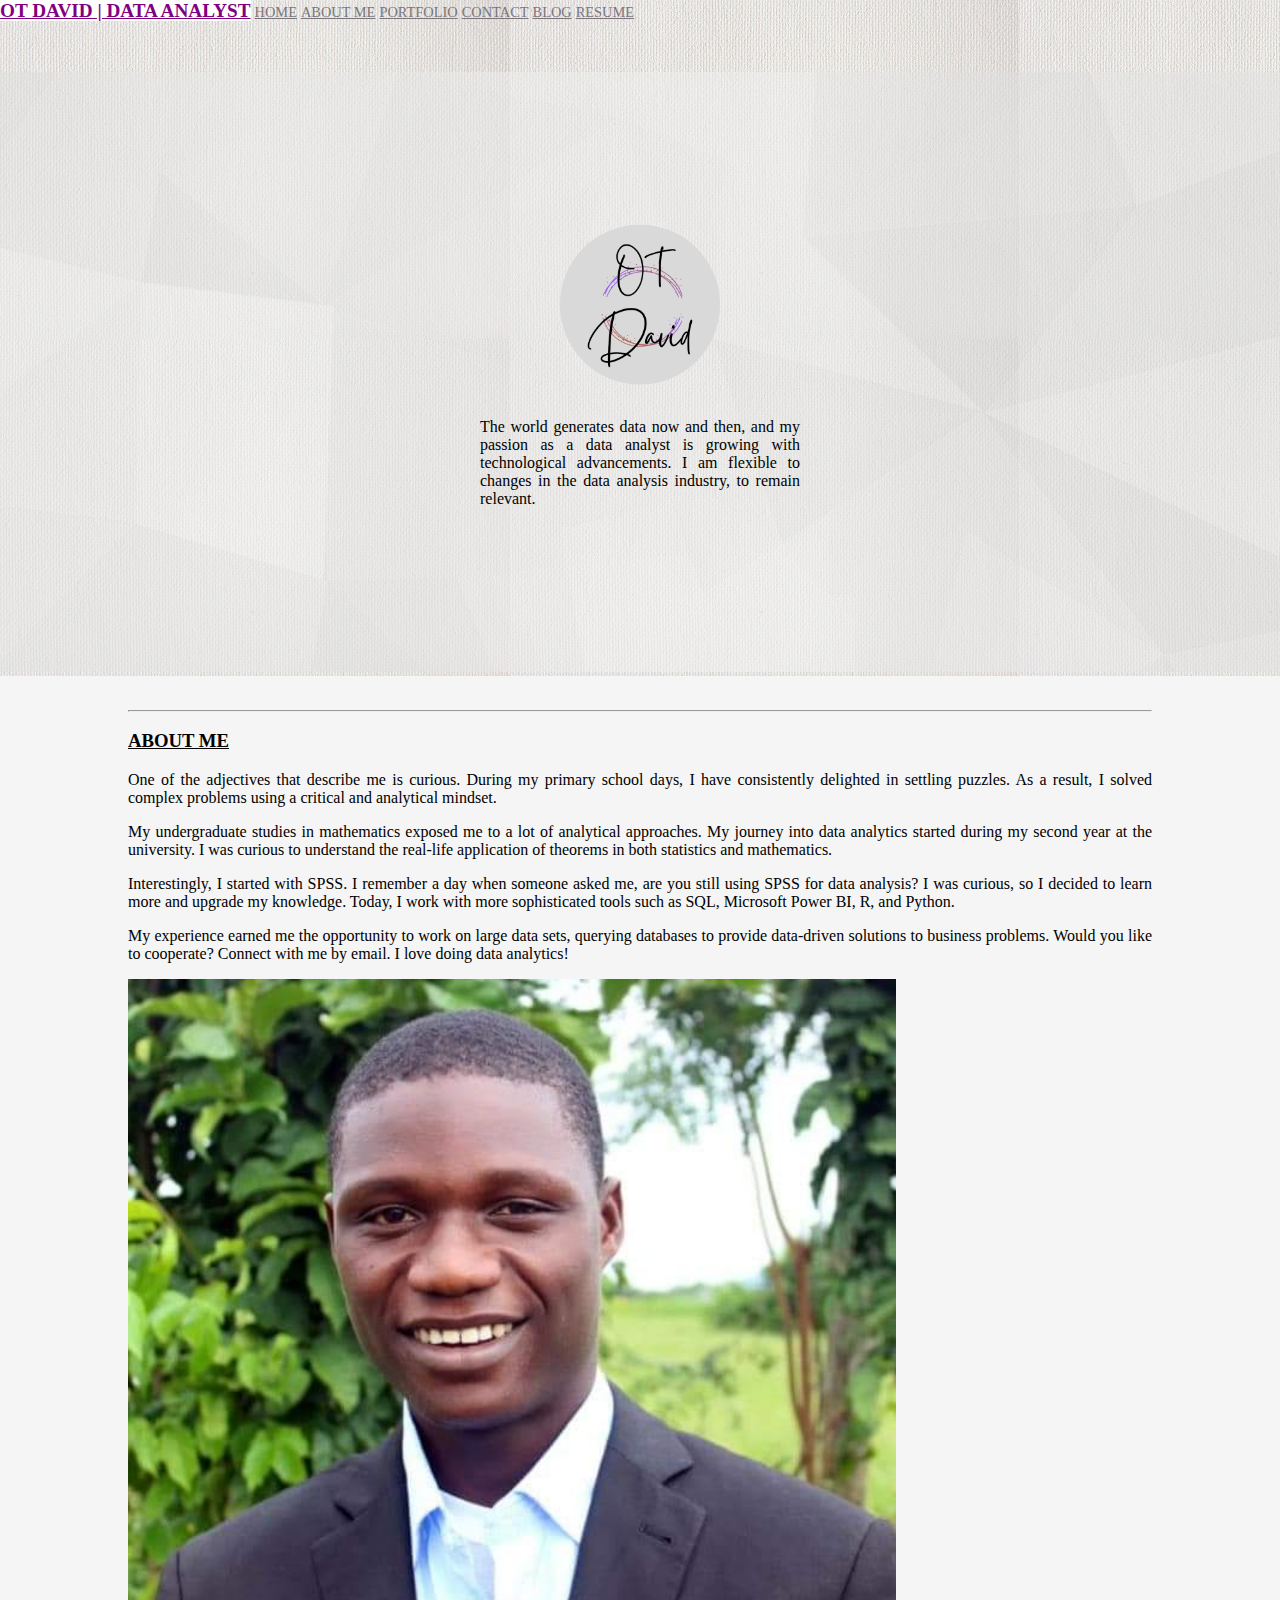
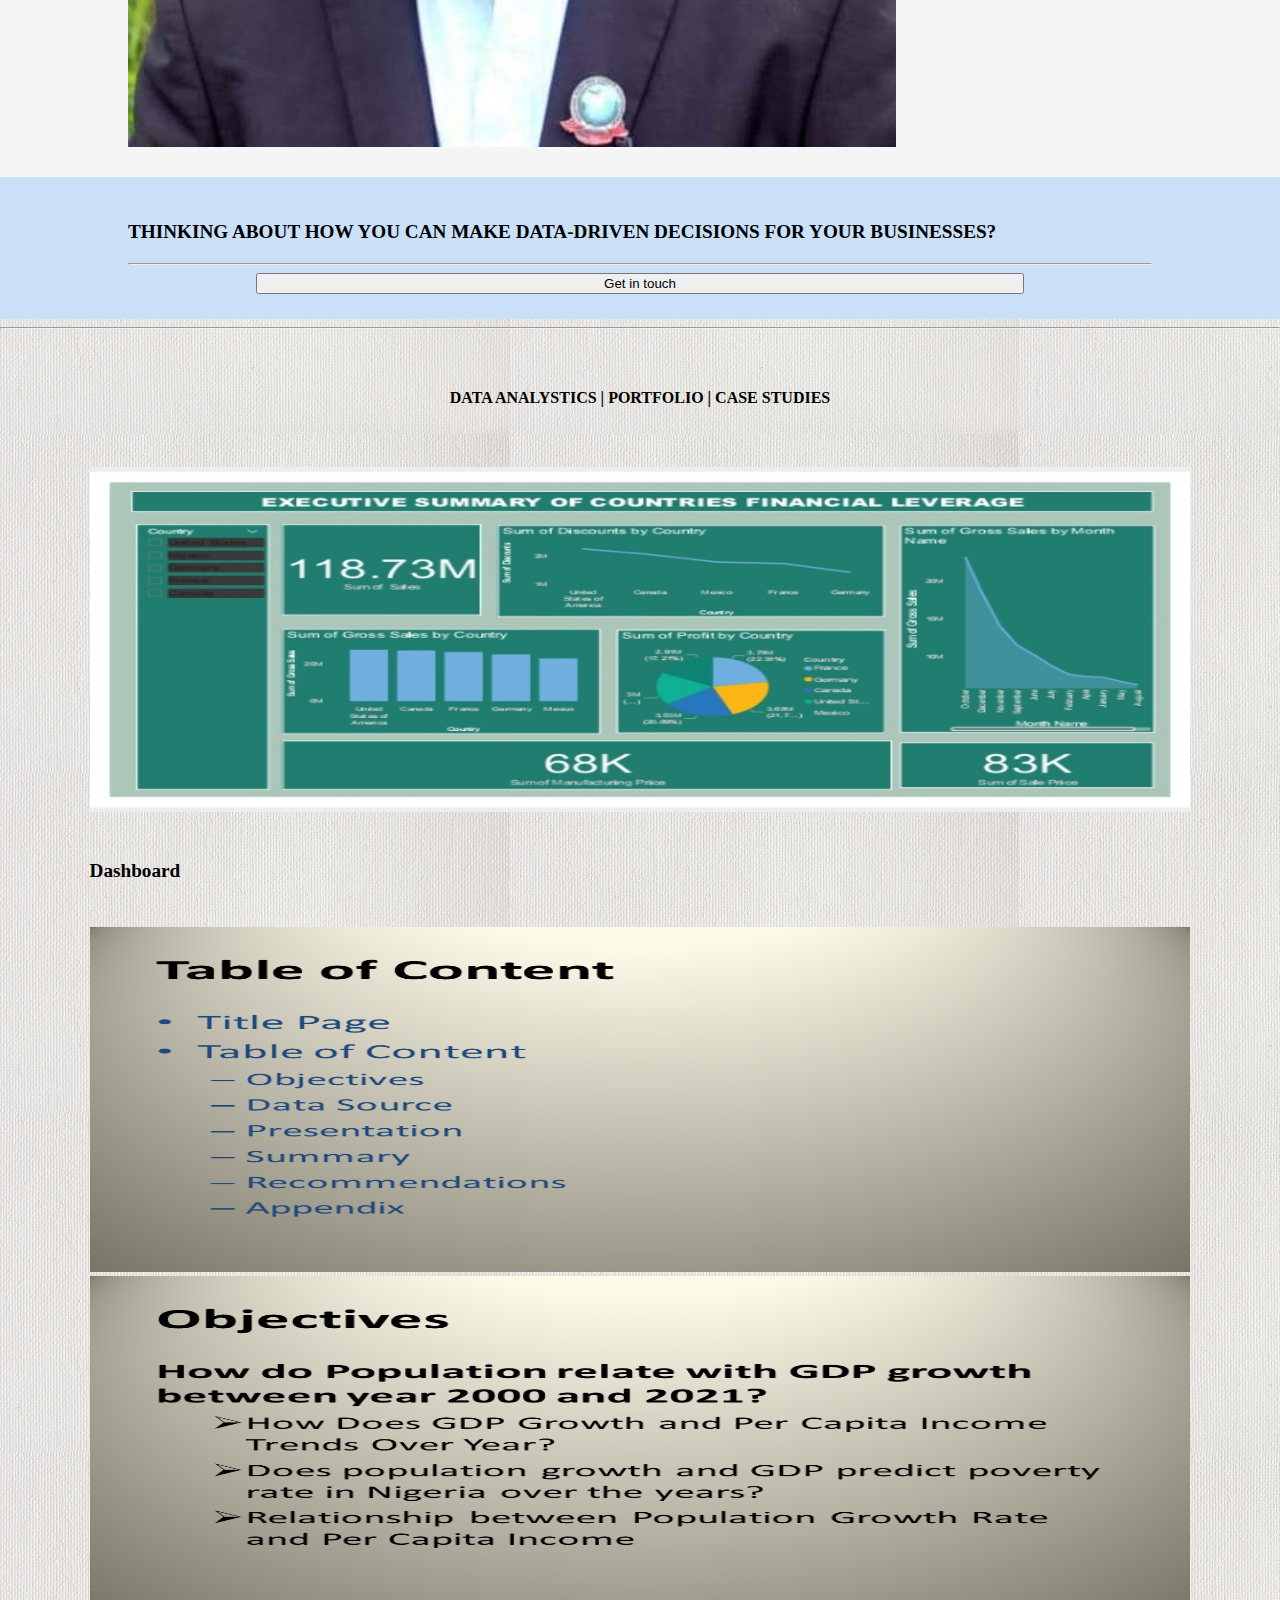
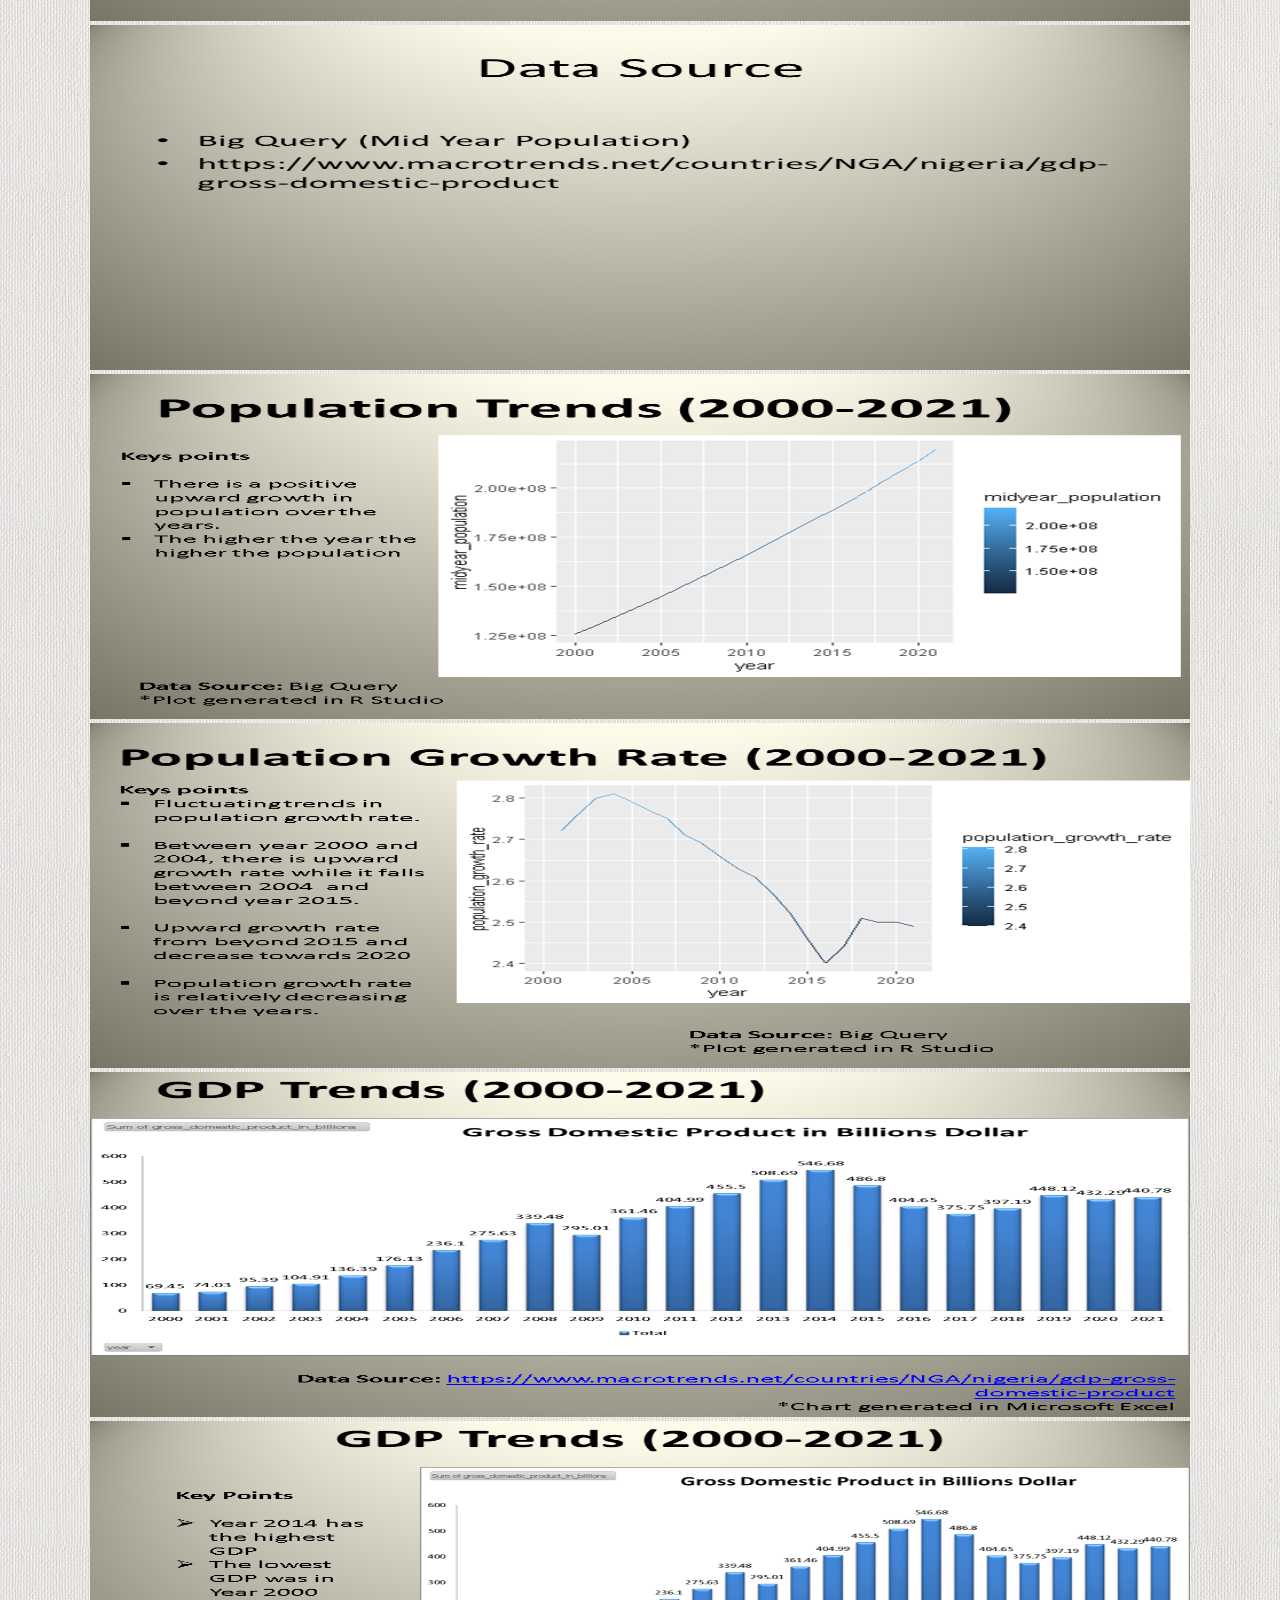
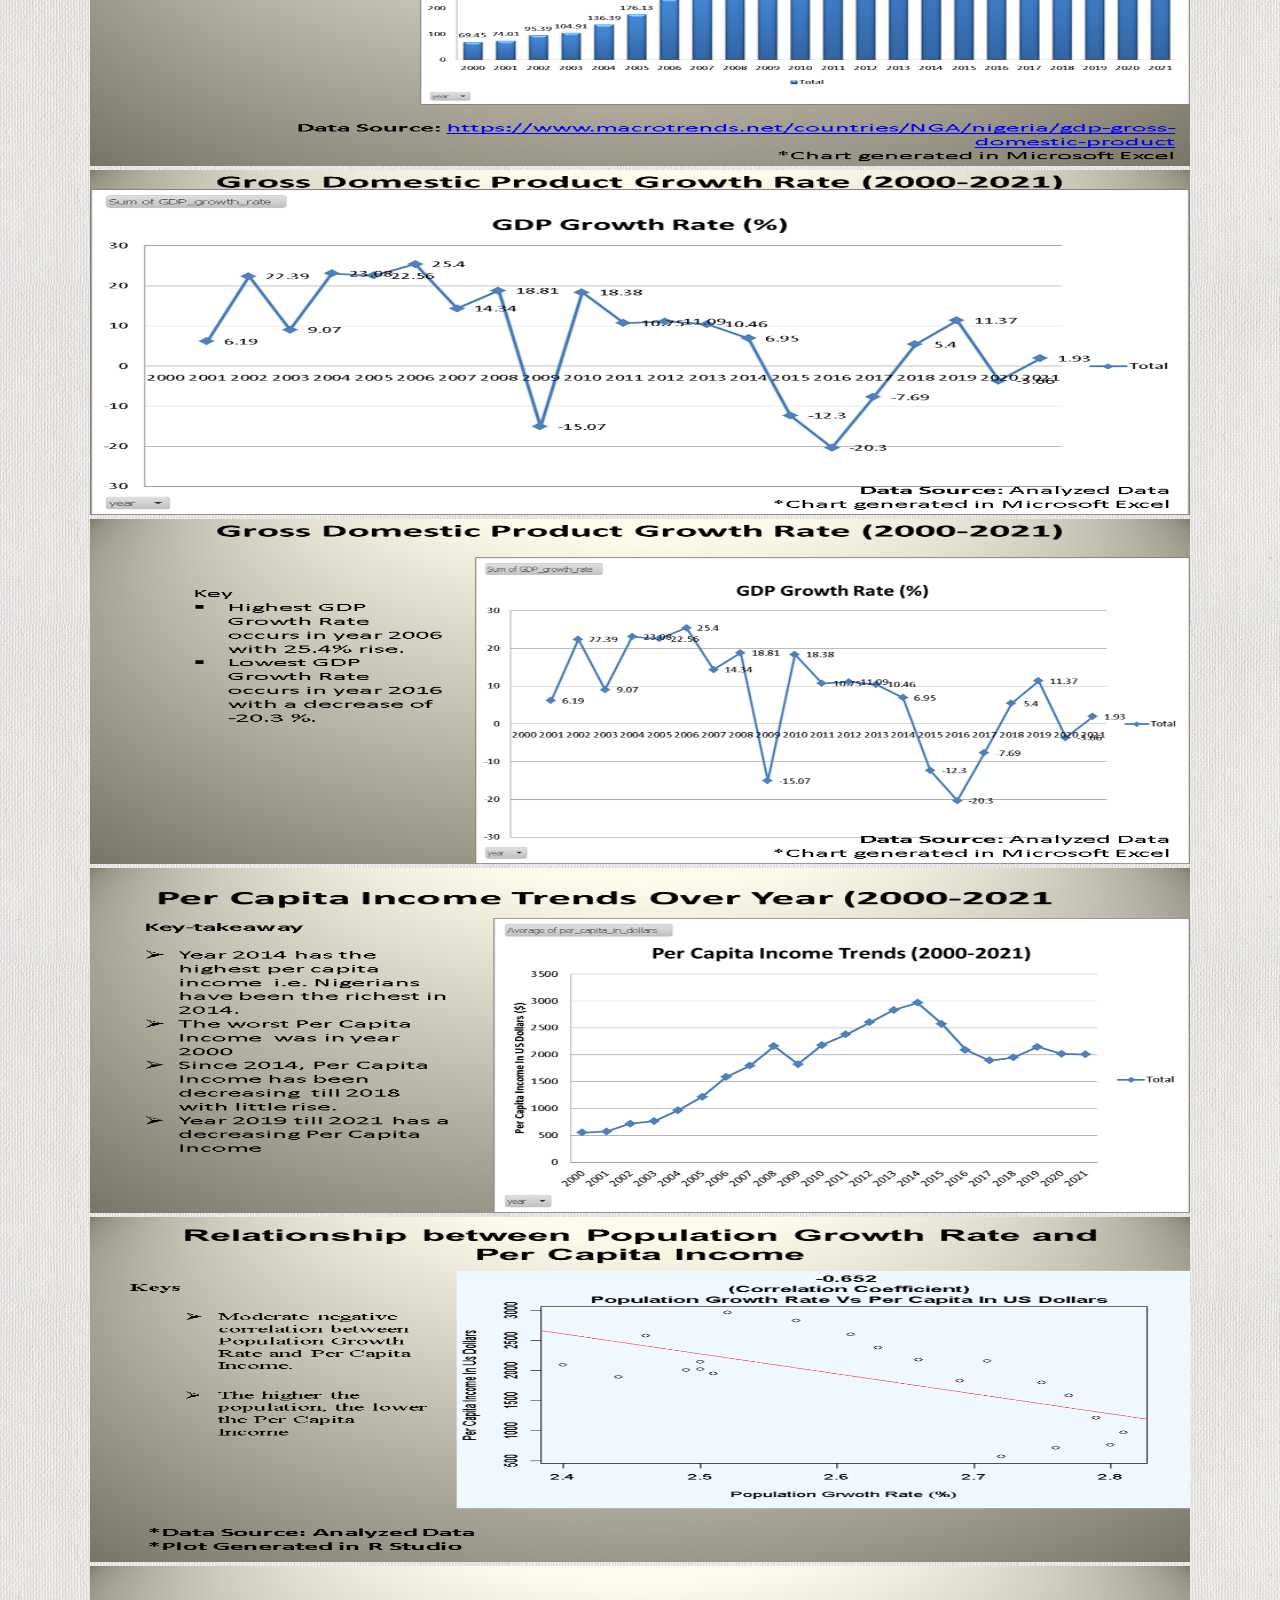
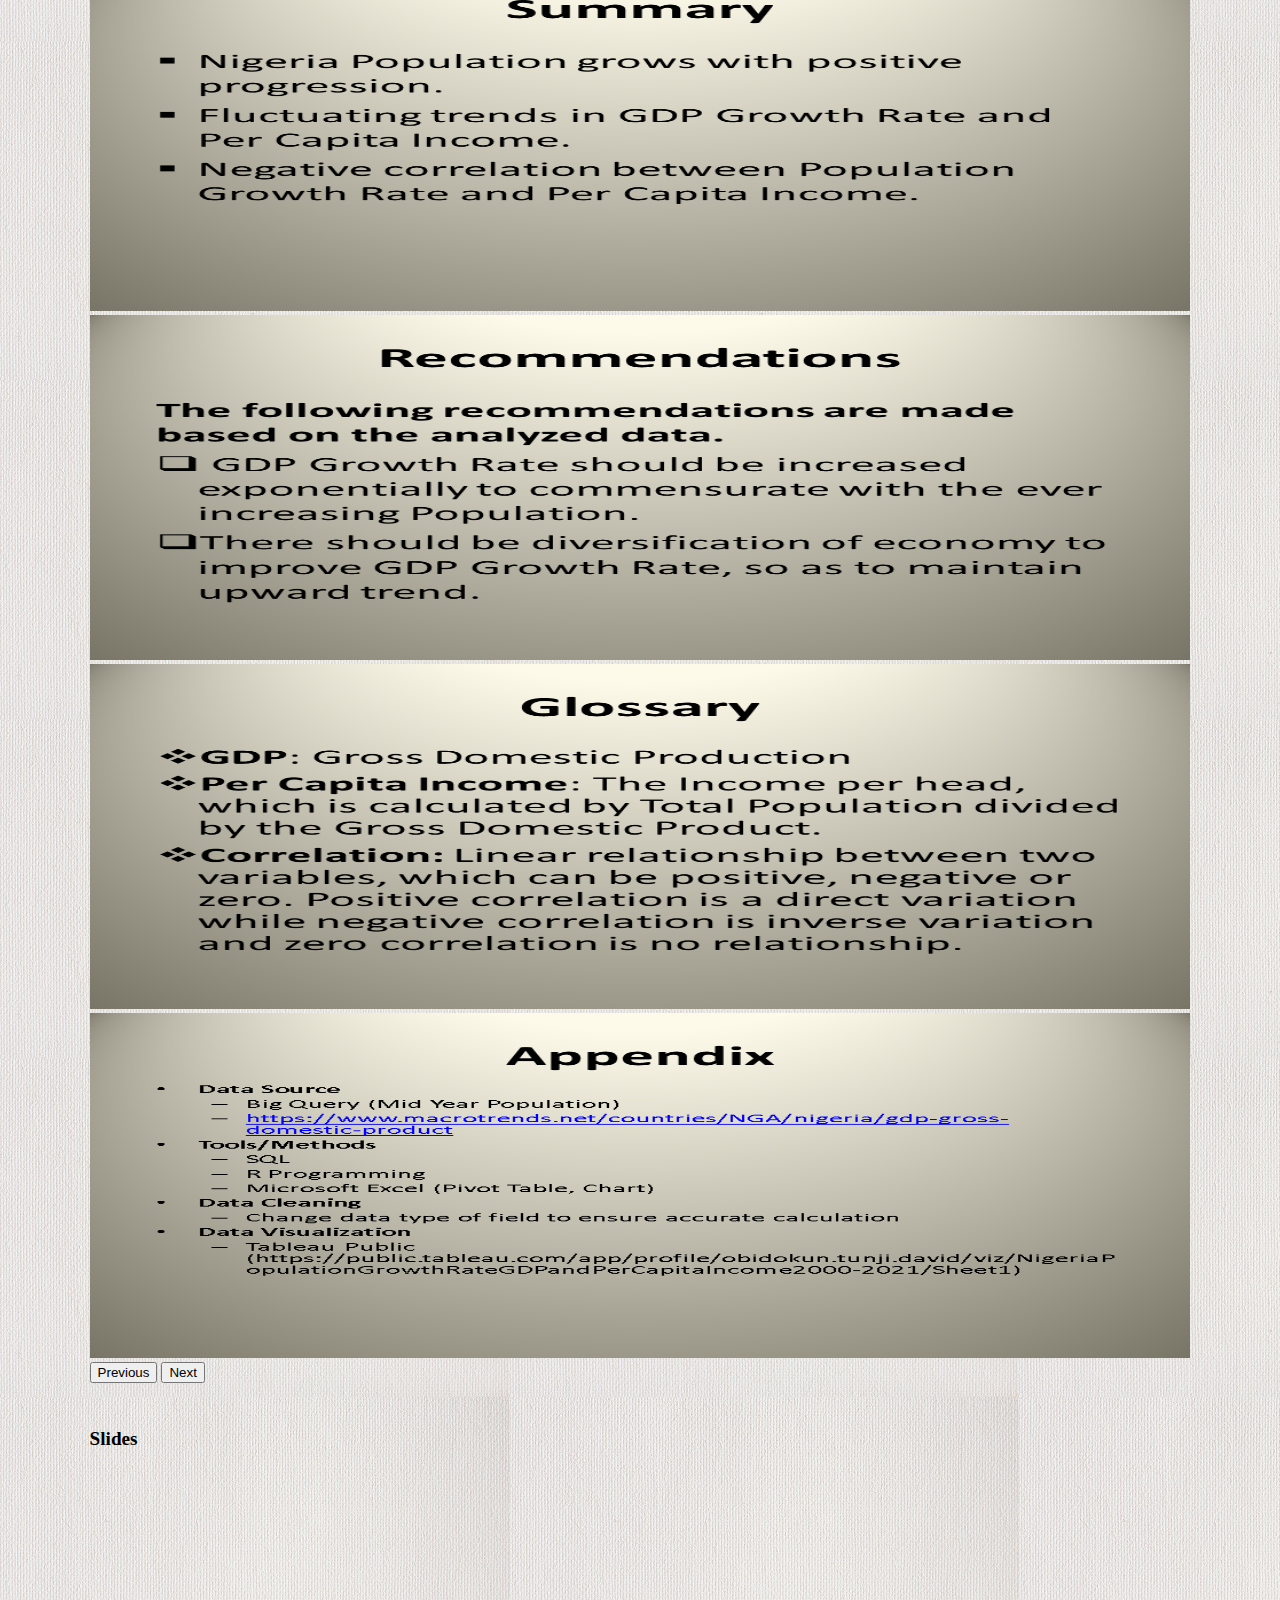
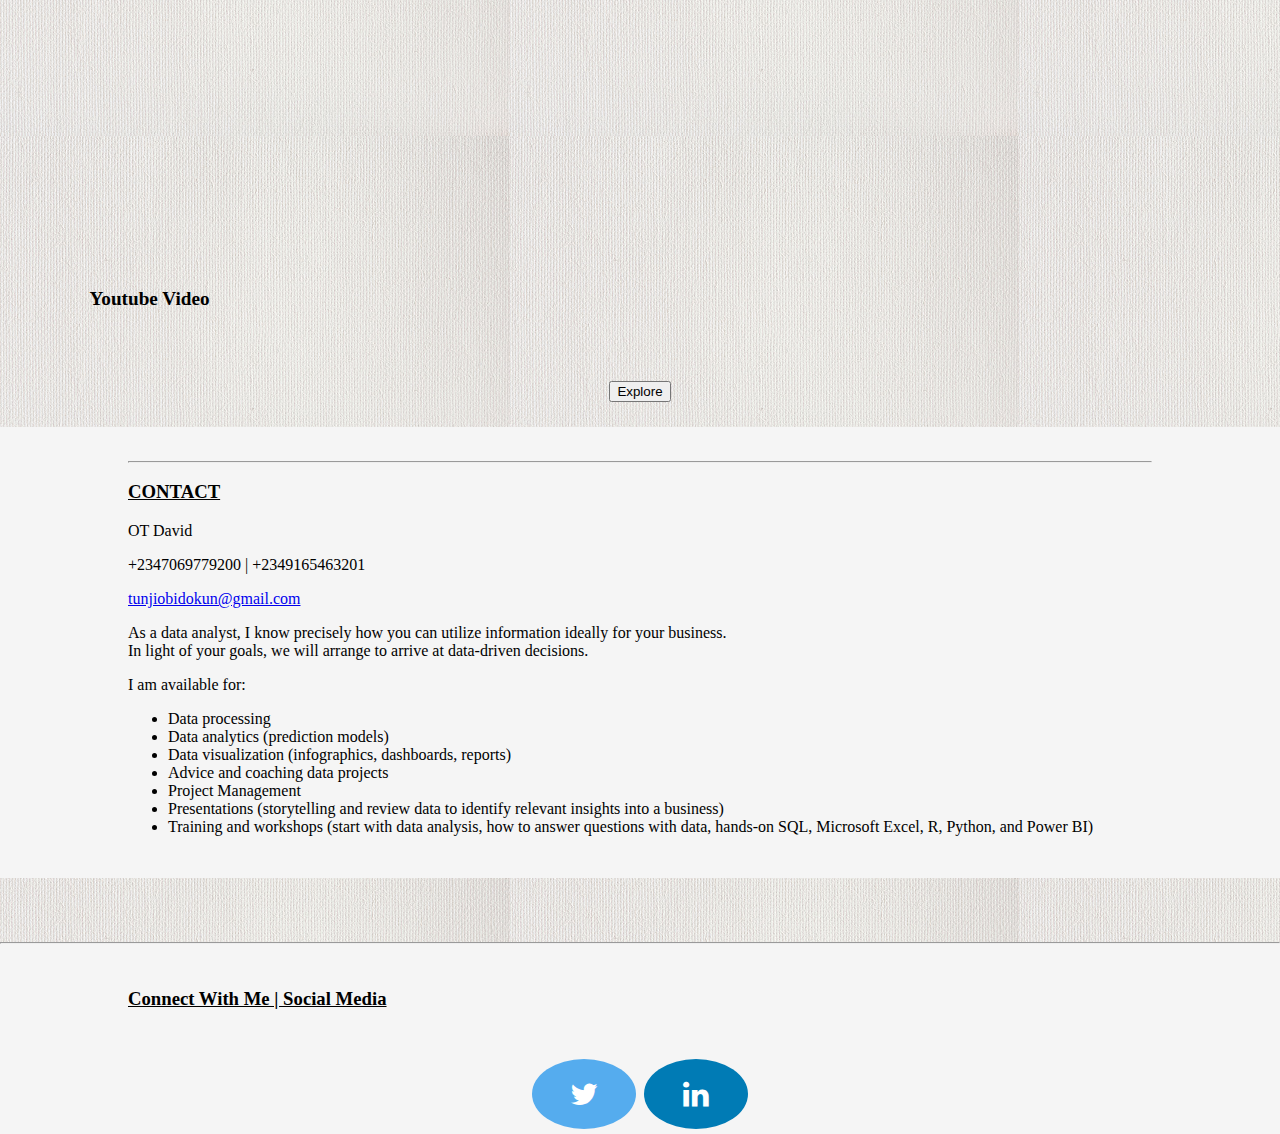
<file: index.html>
<!DOCTYPE html>
<html lang="en">

<head>
    <meta charset="UTF-8">
    <meta http-equiv="X-UA-Compatible" content="IE=edge">
    <meta name="viewport" content="width=device-width, initial-scale=1.0">
    <title>OT DAVID_DATA ANALYST</title>
     <link rel="icon" type="image/x-icon" href="favicon.ico">
    <link href="https://cdn.jsdelivr.net/npm/bootstrap@5.2.2/dist/css/bootstrap.min.css" rel="stylesheet"
        integrity="sha384-Zenh87qX5JnK2Jl0vWa8Ck2rdkQ2Bzep5IDxbcnCeuOxjzrPF/et3URy9Bv1WTRi" crossorigin="anonymous">
    <link rel="stylesheet" href="https://cdnjs.cloudflare.com/ajax/libs/font-awesome/4.7.0/css/font-awesome.min.css">

    <link rel="stylesheet" href="styles.css">
    <!--  Coded javascript-->
     <script src="index.js" defer></script>
</head>

<body>

    <!-- This is the header for navigation -->
    <header>
        <nav class="navbar fixed-top bg-light">
            <div class="container-fluid">
                <a class="navbar-brand" id="OT_David" href="">OT DAVID | DATA ANALYST</a>

                <!-- Navigation -->
                <span>
                    <a id="pages" class="navbar-brand" href="index.html">HOME</a>
                    <a id="pages" class="navbar-brand" href="#about-me">ABOUT ME</a>
                    <a id="pages" class="navbar-brand" href="#portfolio">PORTFOLIO</a>
                    <a id="pages" class="navbar-brand" href="#contact">CONTACT</a>
                    <a id="pages" class="navbar-brand" href="BLOG/blog_index.html">BLOG</a>
                    <a id="pages" onclick="resume()" class="navbar-brand" href="OBIDOKUN TUNJI DAVID - RESUME.pdf" download="">RESUME</a>
                </span>
            </div>
        </nav>
    </header>
    <!-- Website body -->
    <div class="web-body">
        <div class="containerr">
            <img src="images/front_image.jpg" class="front_image" alt="OT David" style="width:100%;">
            <div class="centered">
                <div class="bio" style="text-align: center; padding:0 25% 0 25%">
                    <img class="logo" src="images/OT David_logo.png" alt="">
                    <p class= "intro-note"style="text-align:justify">The world generates data now and then, and my passion as a data analyst is growing with technological advancements. I am flexible to changes in the data analysis industry, to remain relevant.
                    </p>
                    
                </div>
            </div>

            
        </div>
    </div>

    <!-- This is the footer -->
    <footer>

        <div id="about-me" class="comtact">

            <div class="about-me">
                <hr>
                <h3>ABOUT ME</h3>
                <div class="row">
                    <div class="col-lg-8">
<!--                         <p>Hi, my name is Obidokun Tunji D. I am a  data analyst. 
                            I hold a Bachelor's degree in Educational Management 
                            and Mathematics (University of Ibadan) with First Class Honour.</p>
 -->
                        <p>One of the adjectives that describe me is curious.
                            During my primary school days, I have consistently delighted in settling puzzles. 
                            As a result, I solved complex problems using a critical and analytical mindset. </p>

                        <p> My undergraduate studies in mathematics exposed me to a lot of analytical approaches. 
                            My journey into data analytics started during my second year at the university. 
                            I was curious to understand the real-life application of theorems in both statistics and mathematics.</p>
                        
                        <p>Interestingly, I started with SPSS. 
                            I remember a day when someone asked me, are you still using SPSS for data analysis? 
                            I was curious, so I decided to learn more and upgrade my knowledge. 
                            Today, I work with more sophisticated tools such as SQL, Microsoft Power BI, R, and Python.</p>
                        
                        <p>My experience earned me the opportunity to work on large data sets, 
                            querying databases to provide data-driven solutions to business problems.
                            Would you like to cooperate? Connect with me by email.
                            I love doing data analytics!</p>
                        
                    </div>
                    <div class="col-lg-4">
                        <img class="professional_image rounded" src="images/OTD Professional Picture.jpg" alt="">
                    </div>
                </div>
            </div>
        </div>

        <!-- Get in Touch  Button -->

        <div class="get-in-touch">
            <p class="get-in_touch">Thinking about how you can make data-driven decisions for your businesses? </p>
            <hr>
            <a href="#contact"><input class="btn btn-light" id="get_in_touch" type="button" value="Get in touch"></a>
        </div>


        <!-- PORTFOLIO AND CASE STUDIES   -->

        <div id="portfolio">
            <hr>
            <h4> DATA ANALYSTICS | PORTFOLIO | CASE STUDIES </h4>
            <!-- Recent Case Studies -->
            <div class="case_study">
                <div class="row">
                    <div class="col-lg-4 col-md-6">
                        <img id="slide_image" class="rounded"
                            src="images/dashboard.jpg"
                            alt="Dashboard">
                        <h6>Dashboard</h6>
                    </div>


                    <!-- Carousel -->
                    <div class="col-lg-4 col-md-6">
                        <div id="carouselExampleInterval" class="carousel slide" data-bs-ride="carousel">
                            <div class="carousel-inner">
                                <div class="carousel-item active" data-bs-interval="1500">
                                    <img id="slide_image"
                                        src="Project/Nigeria Population and GDP Growth/Nigeria Population and GDP Growth/Slide2.PNG"
                                        class="d-block w-100" alt="...">
                                </div>
                                <div class="carousel-item" data-bs-interval="1500">
                                    <img id="slide_image"
                                        src="Project/Nigeria Population and GDP Growth/Nigeria Population and GDP Growth/Slide3.PNG"
                                        class="d-block w-100" alt="...">
                                </div>
                                <div class="carousel-item" data-bs-interval="1500">
                                    <img id="slide_image"
                                        src="Project/Nigeria Population and GDP Growth/Nigeria Population and GDP Growth/Slide4.PNG"
                                        class="d-block w-100" alt="...">
                                </div>
                                <div class="carousel-item" data-bs-interval="1500">
                                    <img id="slide_image"
                                        src="Project/Nigeria Population and GDP Growth/Nigeria Population and GDP Growth/Slide5.PNG"
                                        class="d-block w-100" alt="...">
                                </div>
                                <div class="carousel-item" data-bs-interval="1500">
                                    <img id="slide_image"
                                        src="Project/Nigeria Population and GDP Growth/Nigeria Population and GDP Growth/Slide6.PNG"
                                        class="d-block w-100" alt="...">
                                </div>
                                <div class="carousel-item" data-bs-interval="1500">
                                    <img id="slide_image"
                                        src="Project/Nigeria Population and GDP Growth/Nigeria Population and GDP Growth/Slide7.PNG"
                                        class="d-block w-100" alt="...">
                                </div>
                                <div class="carousel-item" data-bs-interval="1500">
                                    <img id="slide_image"
                                        src="Project/Nigeria Population and GDP Growth/Nigeria Population and GDP Growth/Slide8.PNG"
                                        class="d-block w-100" alt="...">
                                </div>
                                <div class="carousel-item" data-bs-interval="1500">
                                    <img id="slide_image"
                                        src="Project/Nigeria Population and GDP Growth/Nigeria Population and GDP Growth/Slide9.PNG"
                                        class="d-block w-100" alt="...">
                                </div>
                                <div class="carousel-item" data-bs-interval="1500">
                                    <img id="slide_image"
                                        src="Project/Nigeria Population and GDP Growth/Nigeria Population and GDP Growth/Slide10.PNG"
                                        class="d-block w-100" alt="...">
                                </div>
                                <div class="carousel-item" data-bs-interval="1500">
                                    <img id="slide_image"
                                        src="Project/Nigeria Population and GDP Growth/Nigeria Population and GDP Growth/Slide11.PNG"
                                        class="d-block w-100" alt="...">
                                </div>
                                <div class="carousel-item" data-bs-interval="1500">
                                    <img id="slide_image"
                                        src="Project/Nigeria Population and GDP Growth/Nigeria Population and GDP Growth/Slide12.PNG"
                                        class="d-block w-100" alt="...">
                                </div>
                                <div class="carousel-item" data-bs-interval="1500">
                                    <img id="slide_image"
                                        src="Project/Nigeria Population and GDP Growth/Nigeria Population and GDP Growth/Slide13.PNG"
                                        class="d-block w-100" alt="...">
                                </div>
                                <div class="carousel-item" data-bs-interval="1500">
                                    <img id="slide_image"
                                        src="Project/Nigeria Population and GDP Growth/Nigeria Population and GDP Growth/Slide14.PNG"
                                        class="d-block w-100" alt="...">
                                </div>
                                <div class="carousel-item" data-bs-interval="1500">
                                    <img id="slide_image"
                                        src="Project/Nigeria Population and GDP Growth/Nigeria Population and GDP Growth/Slide15.PNG"
                                        class="d-block w-100" alt="...">
                                </div>
                                <div class="carousel-item" data-bs-interval="1500">
                                    <img id="slide_image"
                                        src="Project/Nigeria Population and GDP Growth/Nigeria Population and GDP Growth/Slide16.PNG"
                                        class="d-block w-100" alt="...">
                                </div>





                            </div>
                            <button class="carousel-control-prev" type="button"
                                data-bs-target="#carouselExampleInterval" data-bs-slide="prev">
                                <span class="carousel-control-prev-icon" aria-hidden="true"></span>
                                <span class="visually-hidden">Previous</span>
                            </button>
                            <button class="carousel-control-next" type="button"
                                data-bs-target="#carouselExampleInterval" data-bs-slide="next">
                                <span class="carousel-control-next-icon" aria-hidden="true"></span>
                                <span class="visually-hidden">Next</span>
                            </button>
                        </div>
                        <h6>Slides</h6>
                    </div>



                    <div class="col-lg-4 col-md-6">
<!--                         <iframe width="100%" height="345" src="https://youtu.be/jDomaVeskUU">
                        </iframe> -->
                        
                        <iframe width="100%" height="345" src="https://www.youtube.com/embed/jDomaVeskUU" title="YouTube video player" frameborder="0" allow="accelerometer; autoplay; clipboard-write; encrypted-media; gyroscope; picture-in-picture" allowfullscreen></iframe>
                        <h6>Youtube Video</h6>
                    </div>
                </div>
            </div>


            <div class="input">
                <a href="portfolio.html"> <input class="btn btn-primary" type="button"
                        value="Explore"></a>
            </div>
            
<!--         Dashboard     -->
<!--             <div class="input">
                <a href="dashboard.html"> <input class="btn btn-primary" type="button"
                        value="Dashboard"></a>
            </div> -->

        </div>




        <!-- Contact Page -->


        <div id="contact" class="contact">
            <hr>
            <h3> CONTACT </h3>

            <p>OT David</p>
            <p>+2347069779200 | +2349165463201</p>
            <p><a href="mailto:tunjiobidokun@gmail.com">tunjiobidokun@gmail.com</a></p>
            <p>As a data analyst, I know precisely how you can utilize information ideally for your business. <br>
                In light of your goals, we will arrange to arrive at data-driven decisions.</p>

            <div class="row">
                <div class="col-lg-6">
                    <p>I am available for:


                    <ul>
                        <li>Data processing</li>
                        <li> Data analytics (prediction models)</li>
                        <li>Data visualization (infographics, dashboards, reports)</li>
                        <li> Advice and coaching data projects</li>
                        <li> Project Management</li>
                        <li>Presentations (storytelling and review data to identify relevant insights into a business)</li>
                        <li>Training and workshops (start with data analysis, 
                            how to answer questions with data, hands-on SQL, Microsoft Excel, R, Python, and Power BI)</li>
                    </ul>





                    </p>
                </div>
            </div>


        </div>

        <!-- Social Handles -->

        <div class="footer">
            <hr>

            <h3 class="contact">Connect With Me | Social Media</h3>



            <!-- <a href="#" class="fa fa-facebook"></a> -->
            <a href="https://twitter.com/obidokun_tunji" class="fa fa-twitter"></a>
            <!-- <a href="mailto:tunjiobidokun@gmail.com" class="fa fa-google"></a> -->
            <a href="https://www.linkedin.com/in/tunji-obidokun-065b441b6/" class="fa fa-linkedin"></a>
            <!-- <a href="#" class="fa fa-youtube"></a>
            <a href="#" class="fa fa-instagram"></a> -->


        </div>

    </footer>


    <!-- JavaScript Codes -->
    <script src="https://cdn.jsdelivr.net/npm/bootstrap@5.2.2/dist/js/bootstrap.bundle.min.js"
        integrity="sha384-OERcA2EqjJCMA+/3y+gxIOqMEjwtxJY7qPCqsdltbNJuaOe923+mo//f6V8Qbsw3"
        crossorigin="anonymous"></script>
    <script src="https://cdn.jsdelivr.net/npm/@popperjs/core@2.11.6/dist/umd/popper.min.js"
        integrity="sha384-oBqDVmMz9ATKxIep9tiCxS/Z9fNfEXiDAYTujMAeBAsjFuCZSmKbSSUnQlmh/jp3"
        crossorigin="anonymous"></script>
    <script src="https://cdn.jsdelivr.net/npm/bootstrap@5.2.2/dist/js/bootstrap.min.js"
        integrity="sha384-IDwe1+LCz02ROU9k972gdyvl+AESN10+x7tBKgc9I5HFtuNz0wWnPclzo6p9vxnk"
        crossorigin="anonymous"></script>
    

   

</body>

</html>
</file>
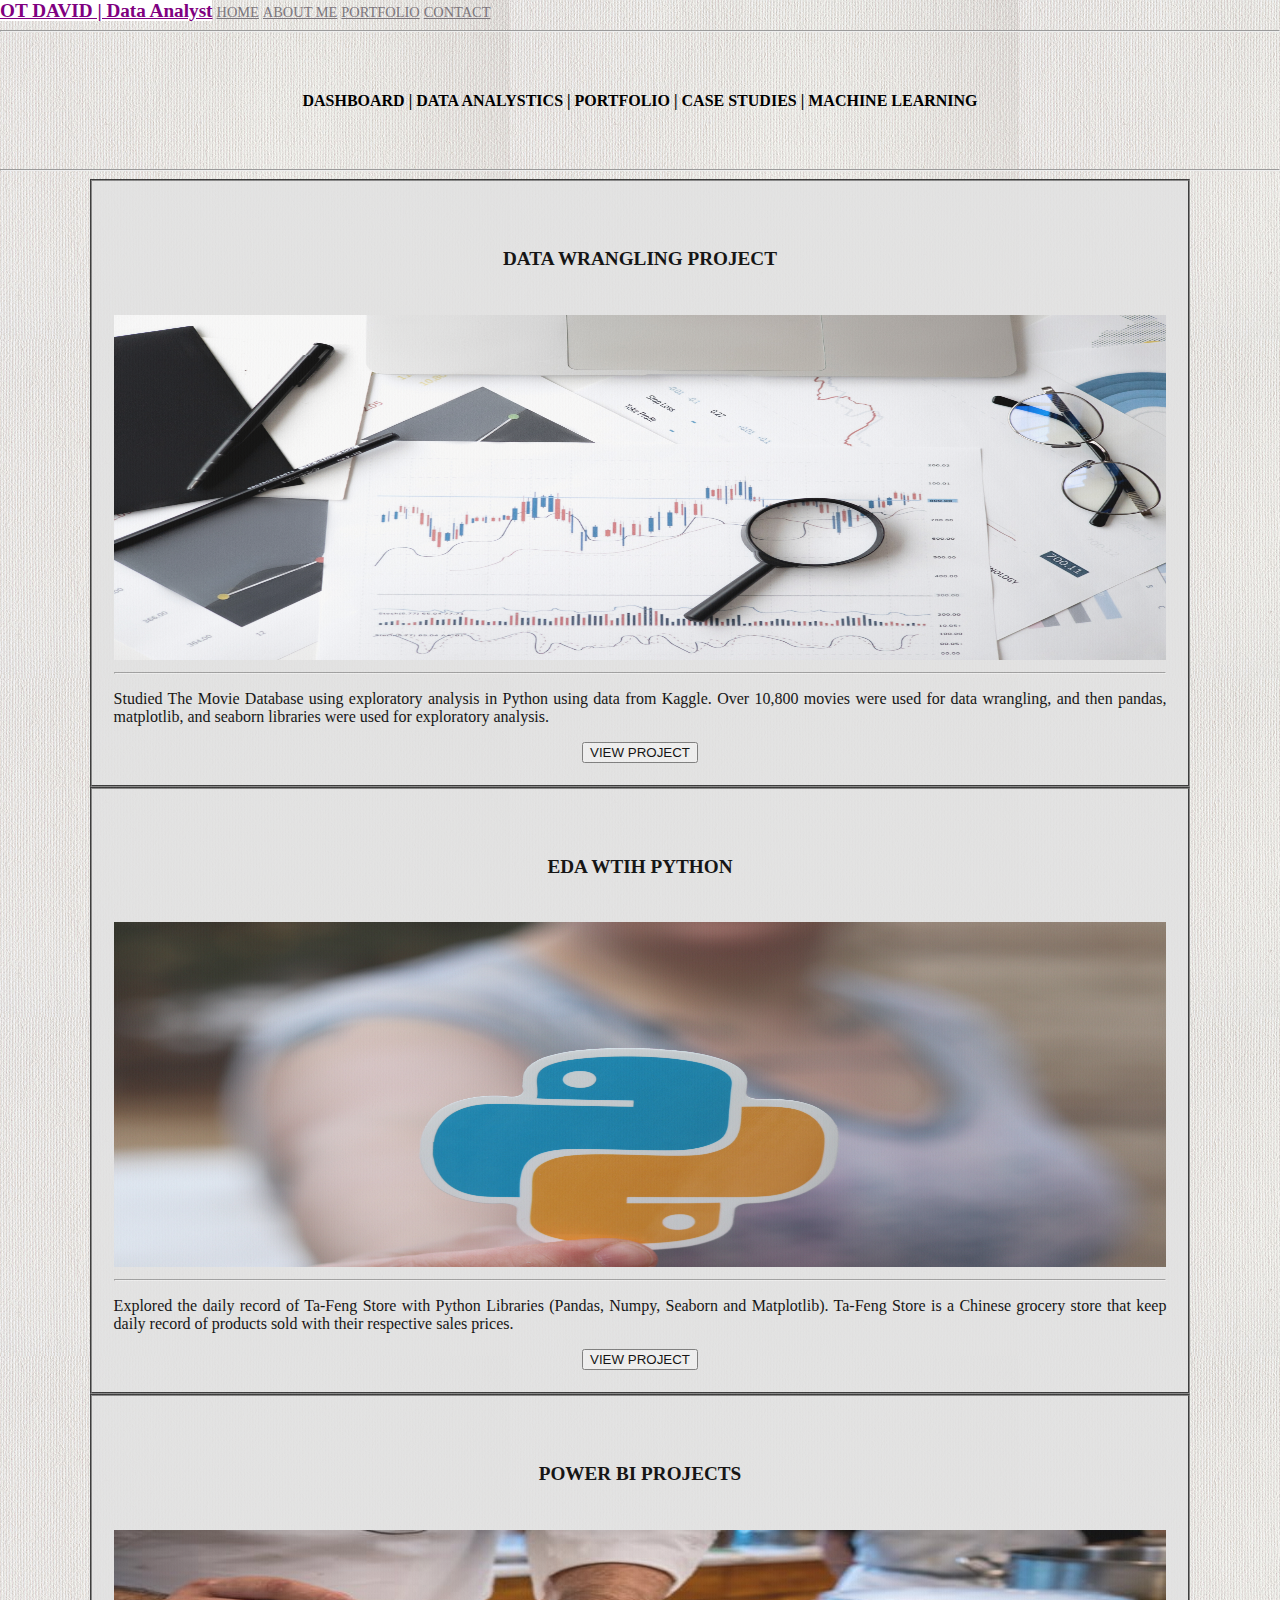
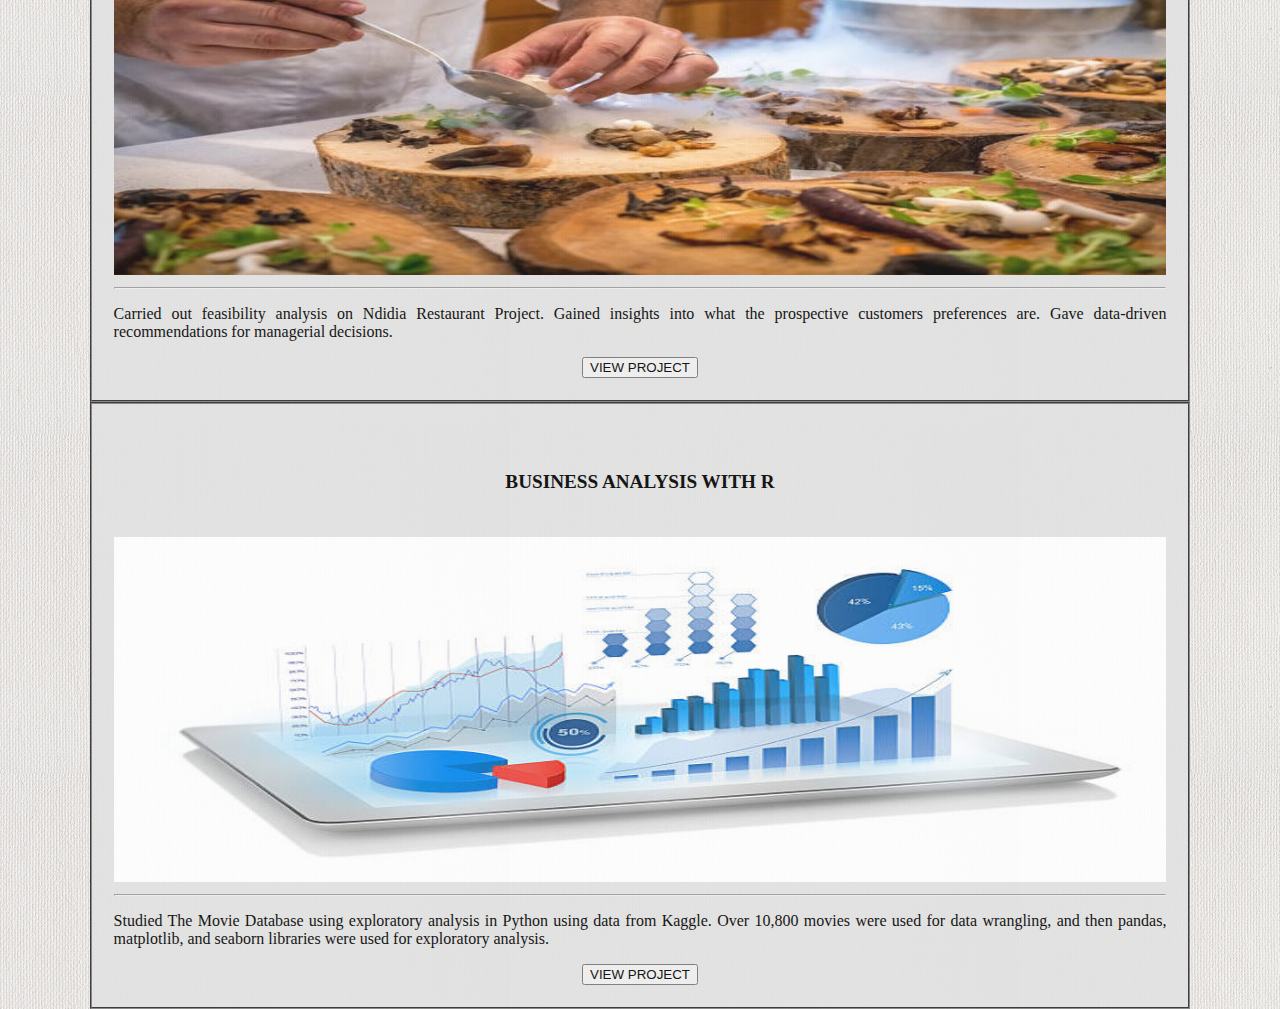
<file: portfolio.html>
<!DOCTYPE html>
<html lang="en">

<head>
    <meta charset="UTF-8">
    <meta http-equiv="X-UA-Compatible" content="IE=edge">
    <meta name="viewport" content="width=device-width, initial-scale=1.0">
    <title>PORTFOLIO | OT DAVID_DATA ANALYST</title>
    <link rel="icon" type="image/x-icon" href="favicon.ico">
    <link href="https://cdn.jsdelivr.net/npm/bootstrap@5.2.2/dist/css/bootstrap.min.css" rel="stylesheet"
        integrity="sha384-Zenh87qX5JnK2Jl0vWa8Ck2rdkQ2Bzep5IDxbcnCeuOxjzrPF/et3URy9Bv1WTRi" crossorigin="anonymous">
    <link rel="stylesheet" href="https://cdnjs.cloudflare.com/ajax/libs/font-awesome/4.7.0/css/font-awesome.min.css">

    <link rel="stylesheet" href="styles.css">
    <!--  Coded javascript-->
    <script src="index.js" defer></script>
</head>

<body>

    <!-- This is the header for navigation -->
    <header>
        <nav class="navbar fixed-top bg-light">
            <div class="container-fluid">
                <a class="navbar-brand" id="OT_David" href="">OT DAVID | Data Analyst</a>

                <!-- Navigation -->
                <span>
                    <a id="pages" class="navbar-brand" href="index.html">HOME</a>
                    <a id="pages" class="navbar-brand"
                        href="https://otdavid7.github.io/data_analyst_portfolio/index.html#about-me">ABOUT ME</a>
                    <a id="pages" class="navbar-brand" href="#portfolio">PORTFOLIO</a>
                    <a id="pages" class="navbar-brand"
                        href="https://otdavid7.github.io/data_analyst_portfolio/index.html#contact">CONTACT</a>
                    <!--                     <a id="pages" onclick="resume()" class="navbar-brand" href="OBIDOKUN TUNJI DAVID - RESUME.pdf" download="">RESUME</a> -->
                </span>
            </div>
        </nav>
    </header>


    <!-- This is the footer -->
    <footer>




        <!-- PORTFOLIO AND CASE STUDIES   -->

        <div id="portfolio">
            <hr>
            <h4 class="header_portfolio"> DASHBOARD | DATA ANALYSTICS | PORTFOLIO | CASE STUDIES | MACHINE LEARNING
            </h4>
            <!-- Recent Case Studies -->

            <hr>
            <div class="case_study">
                <div class="row">
                    <div id="project" class="col-lg-4 col-md-6">
                        <h6 style="text-align:center">DATA WRANGLING PROJECT</h6>
                        <img id="slide_image" class="rounded" src="images/datawr.jpg" alt="Dashboard">

                        <hr>
                        <p>Studied The Movie Database using exploratory analysis in Python using data from Kaggle.
                            Over 10,800 movies were used for data wrangling, and
                            then pandas, matplotlib, and seaborn libraries
                            were used for exploratory analysis.</p>

                        <center><a href="link.com" stytle="text-align:center"><input type="button"
                                    class="btn btn-primary" value="VIEW PROJECT"></a></center>

                    </div>


                    <div id="project" class="col-lg-4 col-md-6">
                        <h6 style="text-align:center"> EDA WTIH PYTHON</h6>
                        <img id="slide_image" class="rounded" src="images/python.jpg" alt="Dashboard">
                        <hr>
                        <p>
                            Explored the daily record of Ta-Feng Store with Python Libraries (Pandas, Numpy, Seaborn and
                            Matplotlib). Ta-Feng Store is a
                            Chinese grocery store that keep daily record of products sold with their respective sales
                            prices.</p>

                        <center><a href="eda_python.html" stytle="text-align:center"><input type="button"
                                    class="btn btn-primary" value="VIEW PROJECT"></a></center>

                    </div>

                    <!-- <div id="project" class="col-lg-4 col-md-6">
                        <h6 style="text-align:center">WEB SCRAPPING WITH PYTHON</h6>
                        <img id="slide_image" class="rounded" src="images/webscrapping.jpg" alt="Dashboard">
                        <hr>
                        <p>Studied The Movie Database using exploratory analysis in Python using data from Kaggle.
                            Over 10,800 movies were used for data wrangling, and
                            then pandas, matplotlib, and seaborn libraries
                            were used for exploratory analysis.

                        </p>

                        <center><a href="eda_python.html" stytle="text-align:center"><input type="button"
                                    class="btn btn-primary" value="VIEW PROJECT"></a></center>

                    </div>
                    <hr> -->
                    <div id="project" class="col-lg-4 col-md-6">
                        <h6 style="text-align:center">POWER BI PROJECTS</h6>
                        <img id="slide_image" class="rounded" src="Ndida_image.jpeg" alt="Dashboard">
                        <hr>
                        <p>Carried out feasibility analysis on Ndidia Restaurant Project.
                            Gained insights into what the prospective customers preferences are.
                            Gave data-driven recommendations for managerial decisions. </p>
                        <!--                      Link to Ndidia Project    -->
                        <!--                      https://drive.google.com/file/d/16uudnKd2H7m4LeYQWPZj8ZcVQf4s_7Pn/view?usp=sharing    -->
                        <center><a target="_blank"
                                href="https://drive.google.com/file/d/16uudnKd2H7m4LeYQWPZj8ZcVQf4s_7Pn/view?usp=sharing"
                                stytle="text-align:center"><input type="button" class="btn btn-primary"
                                    value="VIEW PROJECT"></a></center>

                    </div>



                    <!-- <div id="project" class="col-lg-4 col-md-6">
                        <h6 style="text-align:center">DATA EXPLORATION WITH SQL</h6>
                        <img id="slide_image" class="rounded" src="images/sql.jpg" alt="Dashboard">
                        <hr>
                        <p>Studied The Movie Database using exploratory analysis in Python using data from Kaggle.
                            Over 10,800 movies were used for data wrangling, and
                            then pandas, matplotlib, and seaborn libraries
                            were used for exploratory analysis.</p>

                        <center><a href="link.com" stytle="text-align:center"><input type="button"
                                    class="btn btn-primary" value="VIEW PROJECT"></a></center>

                    </div> -->



                    <div id="project" class="col-lg-4 col-md-6">
                        <h6 style="text-align:center">BUSINESS ANALYSIS WITH R</h6>
                        <img id="slide_image" class="rounded" src="images/business.jpg" alt="Dashboard">
                        <hr>
                        <p>Studied The Movie Database using exploratory analysis in Python using data from Kaggle.
                            Over 10,800 movies were used for data wrangling, and
                            then pandas, matplotlib, and seaborn libraries
                            were used for exploratory analysis.</p>

                        <center><a href="link.com" stytle="text-align:center"><input type="button"
                                    class="btn btn-primary" value="VIEW PROJECT"></a></center>

                    </div>

                    <!-- <hr>
                    <div id="project" class="col-lg-4 col-md-6">
                        <h6 style="text-align:center">MACHINE LEARNING PROJECTS</h6>
                        <img id="slide_image" class="rounded" src="images/ml.jpg" alt="Dashboard">
                        <hr>
                        <p>Studied The Movie Database using exploratory analysis in Python using data from Kaggle.
                            Over 10,800 movies were used for data wrangling, and
                            then pandas, matplotlib, and seaborn libraries
                            were used for exploratory analysis.</p>

                        <center><a href="link.com" stytle="text-align:center"><input type="button"
                                    class="btn btn-primary" value="VIEW PROJECT"></a></center>

                    </div> -->



                </div>
            </div>




        </div>


        </div>

    </footer>


    <!-- JavaScript Codes -->
    <script src="https://cdn.jsdelivr.net/npm/bootstrap@5.2.2/dist/js/bootstrap.bundle.min.js"
        integrity="sha384-OERcA2EqjJCMA+/3y+gxIOqMEjwtxJY7qPCqsdltbNJuaOe923+mo//f6V8Qbsw3"
        crossorigin="anonymous"></script>
    <script src="https://cdn.jsdelivr.net/npm/@popperjs/core@2.11.6/dist/umd/popper.min.js"
        integrity="sha384-oBqDVmMz9ATKxIep9tiCxS/Z9fNfEXiDAYTujMAeBAsjFuCZSmKbSSUnQlmh/jp3"
        crossorigin="anonymous"></script>
    <script src="https://cdn.jsdelivr.net/npm/bootstrap@5.2.2/dist/js/bootstrap.min.js"
        integrity="sha384-IDwe1+LCz02ROU9k972gdyvl+AESN10+x7tBKgc9I5HFtuNz0wWnPclzo6p9vxnk"
        crossorigin="anonymous"></script>




</body>

</html>
</file>
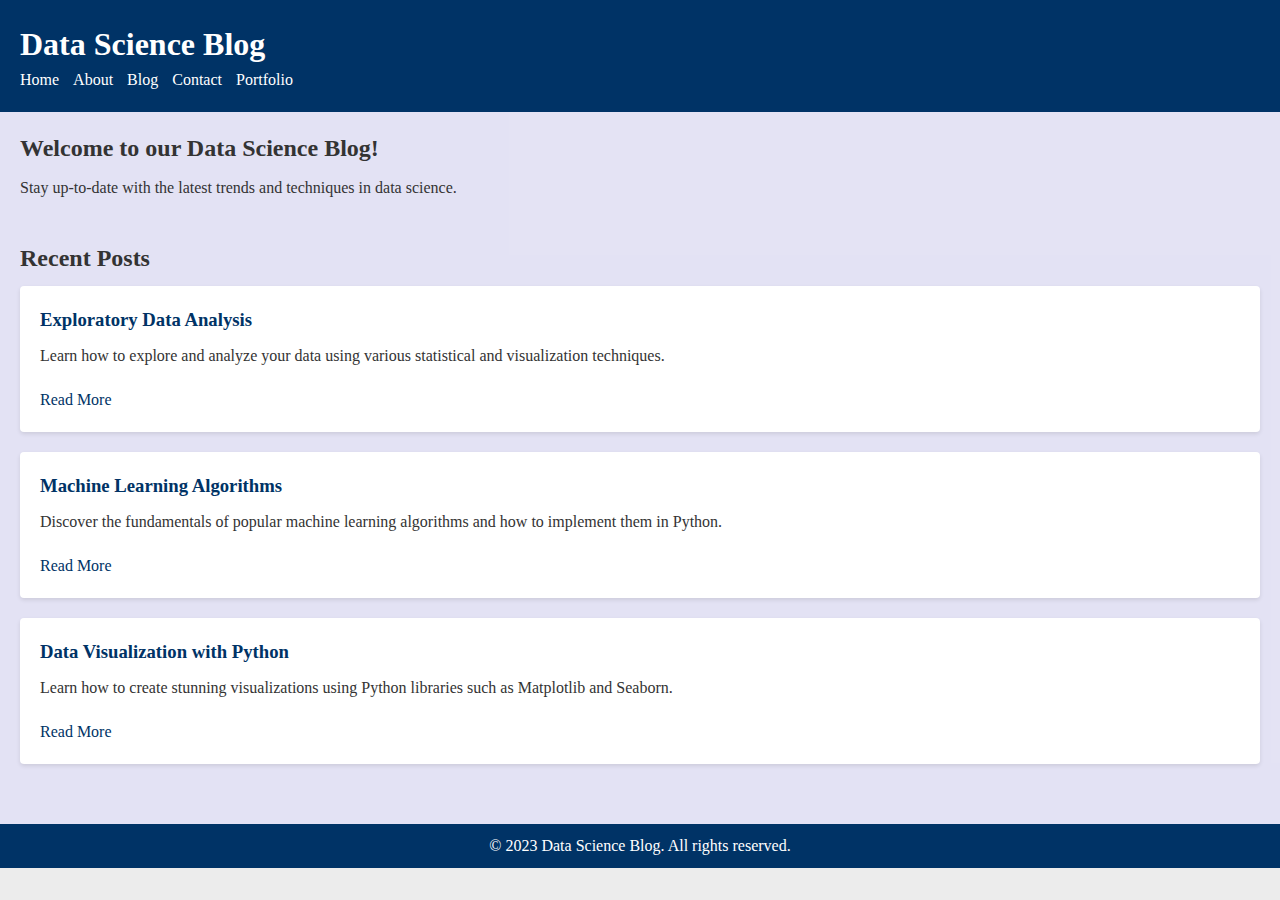
<file: BLOG/blog_index.html>
<!DOCTYPE html>
<html>

<head>
    <title>Data Science Blog</title>
    <link rel="stylesheet" type="text/css" href="blog_style.css">
</head>

<body>
    <header>
        <h1>Data Science Blog</h1>
        <nav>
            <ul>
                <li><a href="~/index.html">Home</a></li>
                <li><a href="about.html">About</a></li>
                <li><a href="blog.html">Blog</a></li>
                <li><a href="contact.html">Contact</a></li>
                <li><a href="index.html">Portfolio</a></li>
            </ul>
        </nav>
    </header>

    <main>
        <section>
            <h2>Welcome to our Data Science Blog!</h2>
            <p>Stay up-to-date with the latest trends and techniques in data science.</p>
        </section>

        <section>
            <h2>Welcome to our Data Science Blog!</h2>
            <p>Stay up-to-date with the latest trends and techniques in data science.</p>
        </section>

        <section>
            <h2>Recent Posts</h2>
            <article>
                <h3>Exploratory Data Analysis</h3>
                <p>Learn how to explore and analyze your data using various statistical and visualization techniques.
                </p>
                <a href="POSTS/post1.html">Read More</a>
            </article>
            <article>
                <h3>Machine Learning Algorithms</h3>
                <p>Discover the fundamentals of popular machine learning algorithms and how to implement them in Python.
                </p>
                <a href="post2.html">Read More</a>
            </article>
            <article>
                <h3>Data Visualization with Python</h3>
                <p>Learn how to create stunning visualizations using Python libraries such as Matplotlib and Seaborn.
                </p>
                <a href="post3.html">Read More</a>
            </article>
        </section>
    </main>

    <footer>
        <p>&copy; 2023 Data Science Blog. All rights reserved.</p>
    </footer>
</body>

</html>
</file>
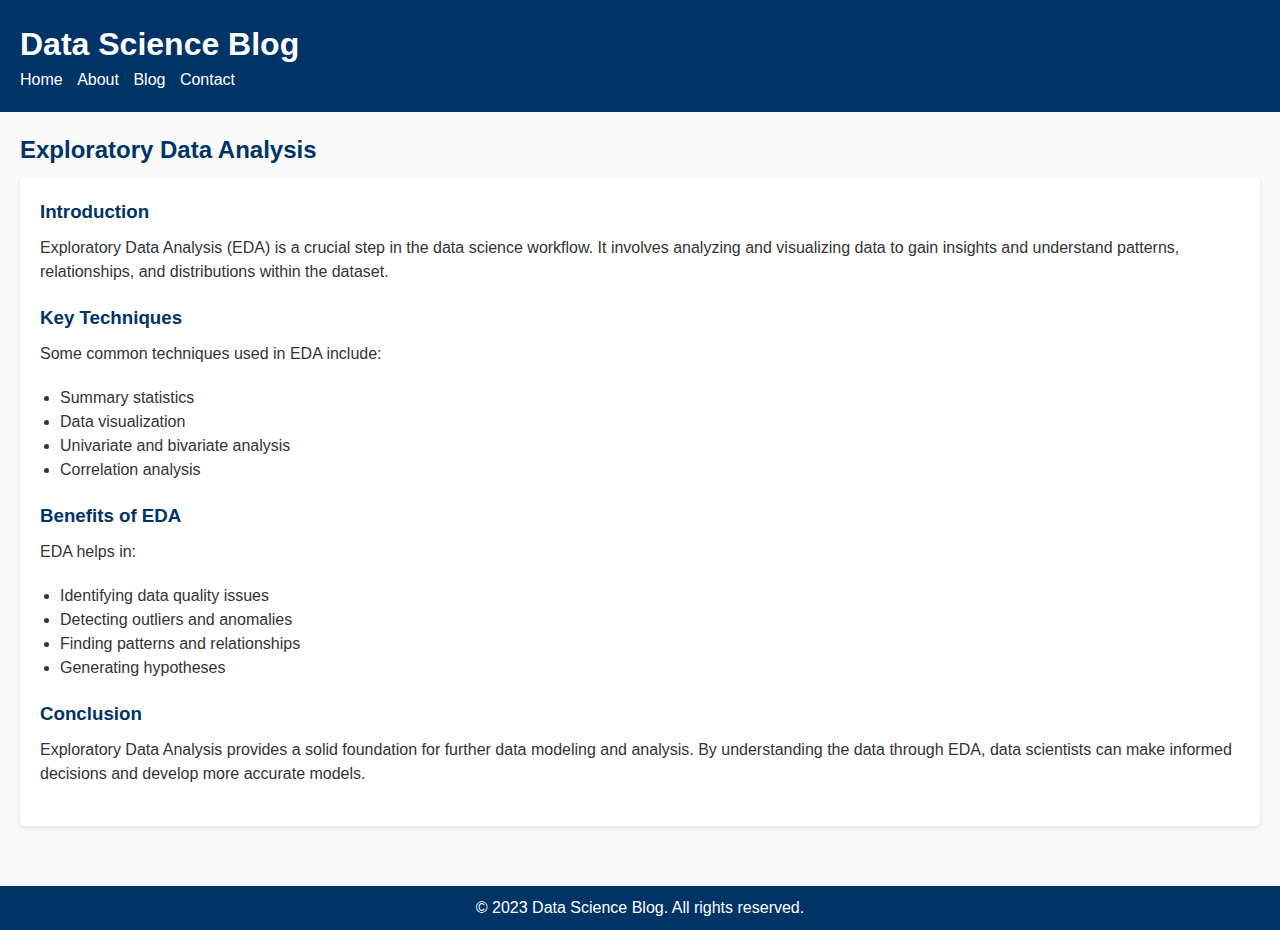
<file: BLOG/POSTS/post1.html>
<!DOCTYPE html>
<html>
<head>
  <title>Data Science Blog - Exploratory Data Analysis</title>
  <link rel="stylesheet" type="text/css" href="posts.css">
</head>
<body>
  <header>
    <h1>Data Science Blog</h1>
    <nav>
      <ul>
        <li><a href="index.html">Home</a></li>
        <li><a href="about.html">About</a></li>
        <li><a href="blog.html">Blog</a></li>
        <li><a href="contact.html">Contact</a></li>
      </ul>
    </nav>
  </header>

  <main>
    <section>
      <h2>Exploratory Data Analysis</h2>
      <article>
        <h3>Introduction</h3>
        <p>Exploratory Data Analysis (EDA) is a crucial step in the data science workflow. It involves analyzing and visualizing data to gain insights and understand patterns, relationships, and distributions within the dataset.</p>

        <h3>Key Techniques</h3>
        <p>Some common techniques used in EDA include:</p>
        <ul>
          <li>Summary statistics</li>
          <li>Data visualization</li>
          <li>Univariate and bivariate analysis</li>
          <li>Correlation analysis</li>
        </ul>

        <h3>Benefits of EDA</h3>
        <p>EDA helps in:</p>
        <ul>
          <li>Identifying data quality issues</li>
          <li>Detecting outliers and anomalies</li>
          <li>Finding patterns and relationships</li>
          <li>Generating hypotheses</li>
        </ul>

        <h3>Conclusion</h3>
        <p>Exploratory Data Analysis provides a solid foundation for further data modeling and analysis. By understanding the data through EDA, data scientists can make informed decisions and develop more accurate models.</p>
      </article>
    </section>
  </main>

  <footer>
    <p>&copy; 2023 Data Science Blog. All rights reserved.</p>
  </footer>
</body>
</html>
</file>
<file: styles.css>
body {
  padding: 0;
  margin: 0;
  font-family: 'Times New Roman', Times, serif;
  background-image: url(images/bg4.jpg);
/*   font-family: "Lato,sans-serif, calibri, Helvetica Neue", Helvetica, Arial, sans-serif; */
  font-family: "Merriweather", Georgia, serif;

}

p, li {
  text-align: justify;
/*   font-family: Montserrat; */
  font-family: "Merriweather", Georgia, serif;
}


#OT_David {
  font-size: 1.2em;
  font-weight: bold;
  color: purple;
}

.bio {

  color: black;
}

.intro-note {
 
  padding-top: 2%;
  margin-top: 2%;
}

.case_study {
  padding: 0 7% 0 7%;

}

a:hover {
  color: rgb(119, 64, 0);
  background-color: white;
}

.logo {
  width: 50%;
  border-radius: 100%;
  margin-bottom: 5%;
}

/* Text Overlay on Image */

/* Container holding the image and the text */
.containerr {
  /* padding: 0 5% 0 5%; */
  position: relative;
  text-align: center;
  color: white;
  
}

.centered {
  position: absolute;
  top: 50%;
  left: 50%;
  transform: translate(-50%, -50%);
}

.front_image {
  opacity: 0.5;
  height: 600px;
  background-color: black;
  transition: 2s;
}

/* Text Overlay on Image */










h4 {
  padding: 3%;
  text-align: center;

}


h5 {
  padding: 2% 0% 2% 7%;
  text-decoration: underline;
  text-align: left;
  font-weight: 900;
  font-size: 1.7em;
}

h1, h2, h3, h4, h5, h6 {
/*   font-family: cursive; */
  font-family: "Merriweather", Georgia, serif;
   
}
.contact,
.about-me {
  padding: 2% 10% 2% 10%;
  background-color: whitesmoke;
}

.get-in-touch {
  background-color: rgb(202, 224, 248);
  padding: 2% 10% 2% 10%;
  text-transform: uppercase;
  text-align: center;
}

.get-in_touch {
  font-weight: bold;
  font-size: 1.2em;
}

#get_in_touch {
  width: 75%;
  text-align: center;
}


.about-me {
  padding: 2% 10% 2% 10%;
  background-color: whitesmoke;
}

h3 {
  text-decoration: underline;
}

.web-body {
  margin-top: 50px;
}

.professional_image {
  width: 75%;
}

#slide_image {
  height: 345px;
  width: 100%;
}

#pages {
  color: rgb(124, 118, 124);
  font-size: 0.9em;

}

h6 {
  text-align: left;
  font-weight: 900;
  font-size: 1.2em;

}

h3 {
  text-align: left;
}

.input {
  text-align: center;
  padding: 2%;
}

.footer {
  background-color: whitesmoke;
  text-align: center;
  margin-top: 5%;

}

/* Media Query */

@media screen and (max-width:720px) {


  .web-body{
    margin-top: 110px;
    padding: 0;
    

  }
  .containerr {
    /* padding: 0 5% 0 5%; */
    position: relative;
    text-align: left;
    color: white;
  }

  .centered {
    position: absolute;
    top: 1%;
    left: 1%;
    transform: translate(0%, 0%);
  }

  .front_image {
    opacity: 0.5;
    height: 400px;
    background-color: black;
    transition: 2s;
  }


  .header_portfolio{
  margin-top:25%
  }
  











}












/* Social Media */

.fa {
  padding: 20px;
  font-size: 30px;
  width: 5%;
  text-align: center;
  text-decoration: none;
  margin: 5px 2px;
  border-radius: 100%;
}

.fa:hover {
  opacity: 0.7;
}

.fa-facebook {
  background: #3B5998;
  color: white;
}

.fa-twitter {
  background: #55ACEE;
  color: white;
}

.fa-google {
  background: #dd4b39;
  color: white;
}

.fa-linkedin {
  background: #007bb5;
  color: white;
}

.fa-youtube {
  background: #bb0000;
  color: white;
}

.fa-instagram {
  background: #125688;
  color: white;
}

.fa-pinterest {
  background: #cb2027;
  color: white;
}

.fa-snapchat-ghost {
  background: #fffc00;
  color: white;
  text-shadow: -1px 0 black, 0 1px black, 1px 0 black, 0 -1px black;
}

.fa-skype {
  background: #00aff0;
  color: white;
}

.fa-android {
  background: #a4c639;
  color: white;
}

.fa-dribbble {
  background: #ea4c89;
  color: white;
}

.fa-vimeo {
  background: #45bbff;
  color: white;
}

.fa-tumblr {
  background: #2c4762;
  color: white;
}

.fa-vine {
  background: #00b489;
  color: white;
}

.fa-foursquare {
  background: #45bbff;
  color: white;
}

.fa-stumbleupon {
  background: #eb4924;
  color: white;
}

.fa-flickr {
  background: #f40083;
  color: white;
}

.fa-yahoo {
  background: #430297;
  color: white;
}

.fa-soundcloud {
  background: #ff5500;
  color: white;
}

.fa-reddit {
  background: #ff5700;
  color: white;
}

.fa-rss {
  background: #ff6600;
  color: white;
}

/* CSS for porfolio html */
#project {
  
 background-color: #e2e2e2;
  opacity: 0.9;
 padding: 2%;
  border: solid 2px grey;
  border-style: groove;
  }

#project:hover {
  opacity: 1;
  background-color: #fafafa;
}


/* CSS for phone  */


@media only screen and (max-width: 768px) {
  /* For mobile phones: */

  p, h1, h2, h3, h4, h5, h6, li, ul, #pages, header, nav {
  font-size: 0.8em}
  
  header, nav, #pages, span {
  font-size: 0.9em}
}
</file>
<file: BLOG/blog_style.css>
/* styles.css */

/* Reset default browser styles */
body,
h1,
h2,
h3,
p,
ul,
li {
    margin: 0;
    padding: 0;
}

/* Global styles */
body {
    font-family: "Merriweather", Georgia, serif;
    line-height: 1.5;
    color: #333;
    background-color: #ececec;
}

.container {
    max-width: 800px;
    margin: 0 auto;
    padding: 20px;
}

header {
    background-color: #003366;
    padding: 20px;
    color: #fff;
    position: fixed;
    width:100%
}

header h1 {
    margin: 0;
}

nav ul {
    list-style-type: none;
    margin: 0;
    padding: 0;
}

nav ul li {
    display: inline;
}

nav ul li a {
    color: #fff;
    text-decoration: none;
    margin-right: 10px;
}

main {
    padding: 20px;
    background-color: rgba(217, 215, 255, 0.445);
    
}

section {
    margin-bottom: 40px;
}

section h2 {
    margin-bottom: 10px;
}

article {
    background-color: #fff;
    padding: 20px;
    border-radius: 4px;
    box-shadow: 0 2px 4px rgba(0, 0, 0, 0.1);
    margin-bottom: 20px;
}

article h3 {
    margin-bottom: 10px;
    color: #003366;
}

article p {
    margin-bottom: 20px;
}

article a {
    color: #003366;
    text-decoration: none;
}

footer {
    background-color: #003366;
    padding: 10px;
    color: #fff;
    text-align: center;
}
</file>
<file: BLOG/POSTS/posts.css>
/* post1.css */

/* Reset default browser styles */
body, h1, h2, h3, p, ul, li {
  margin: 0;
  padding: 0;
}

/* Global styles */
body {
  font-family: Arial, sans-serif;
  line-height: 1.5;
  color: #333;
  background-color: #f9f9f9;
}

.container {
  max-width: 800px;
  margin: 0 auto;
  padding: 20px;
}

header {
  background-color: #003366;
  padding: 20px;
  color: #fff;
}

header h1 {
  margin: 0;
}

nav ul {
  list-style-type: none;
  margin: 0;
  padding: 0;
}

nav ul li {
  display: inline;
}

nav ul li a {
  color: #fff;
  text-decoration: none;
  margin-right: 10px;
}

main {
  padding: 20px;
}

section {
  margin-bottom: 40px;
}

section h2 {
  margin-bottom: 10px;
  color: #003366;
}

article {
  background-color: #fff;
  padding: 20px;
  border-radius: 4px;
  box-shadow: 0 2px 4px rgba(0, 0, 0, 0.1);
  margin-bottom: 20px;
}

article h3 {
  margin-bottom: 10px;
  color: #003366;
}

article p {
  margin-bottom: 20px;
}

article ul {
  margin-bottom: 20px;
  list-style-type: disc;
  padding-left: 20px;
}

footer {
  background-color: #003366;
  padding: 10px;
  color: #fff;
  text-align: center;
}
</file>
